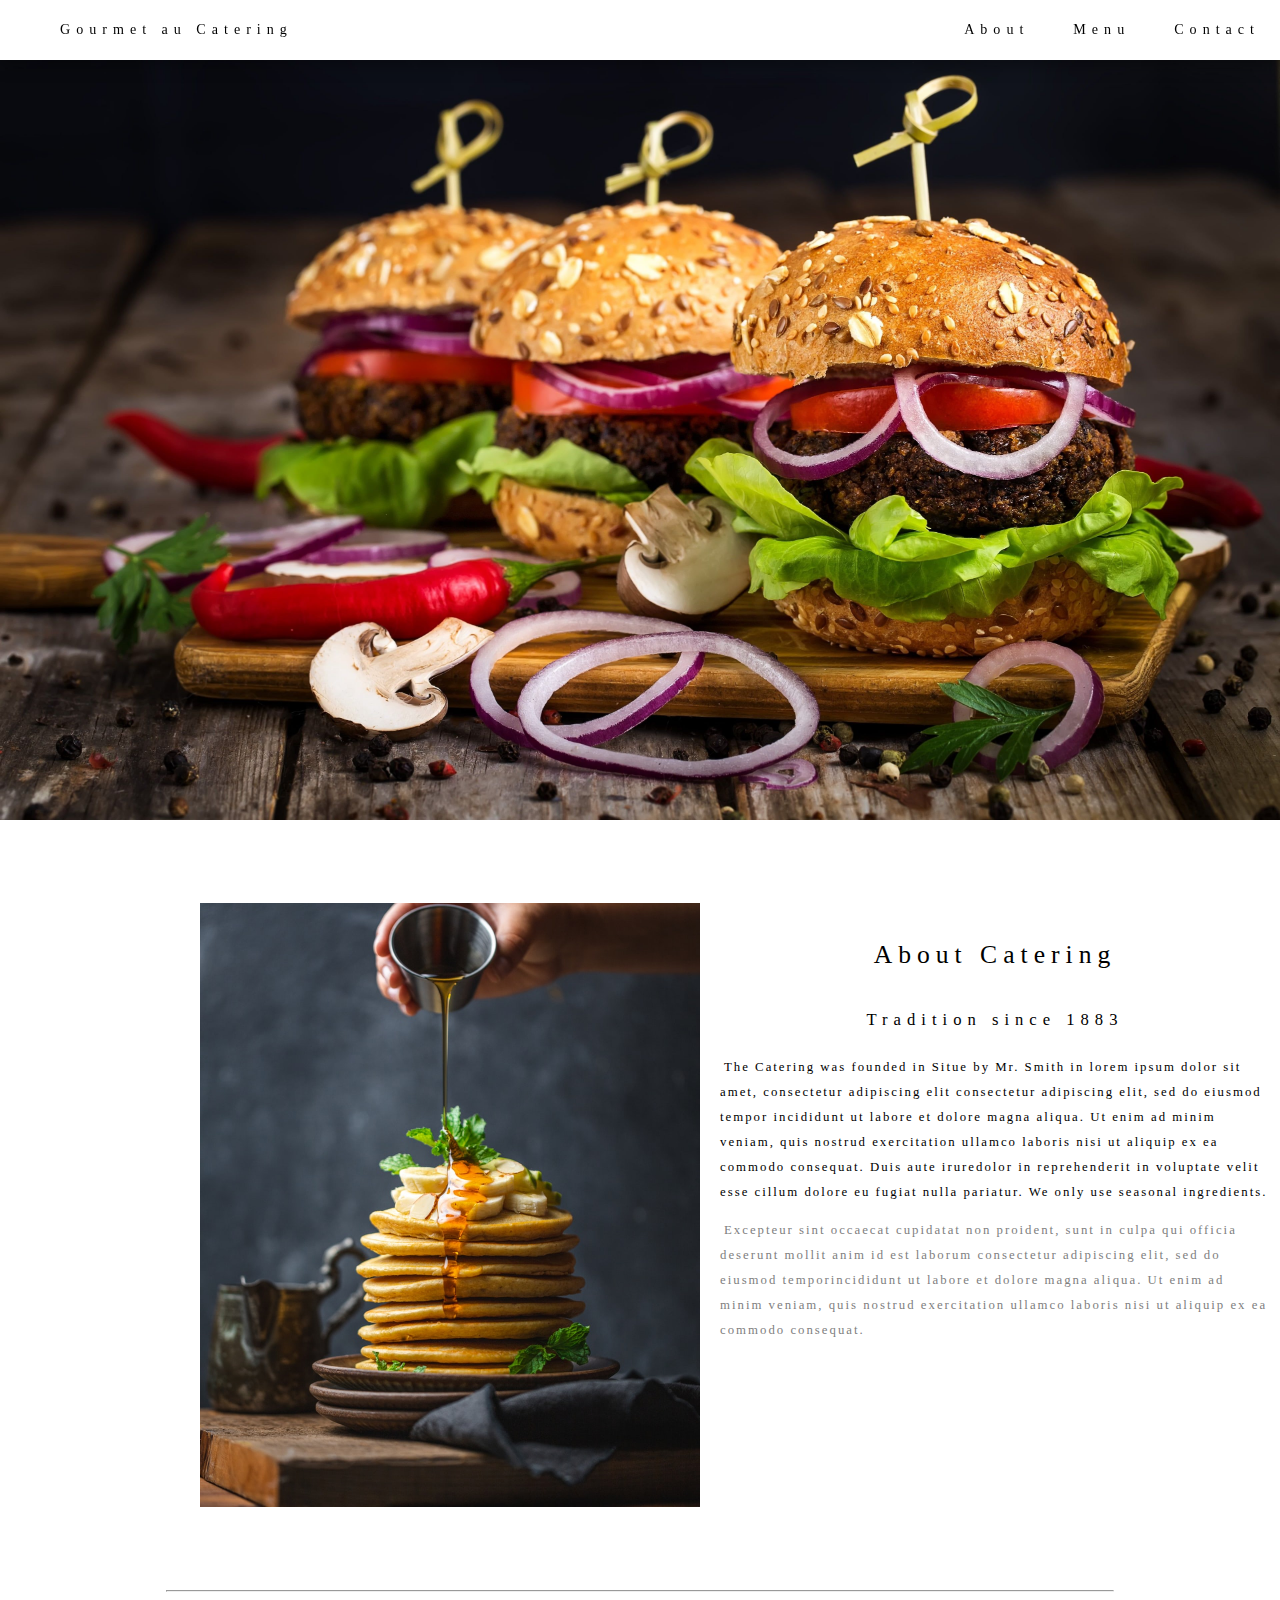
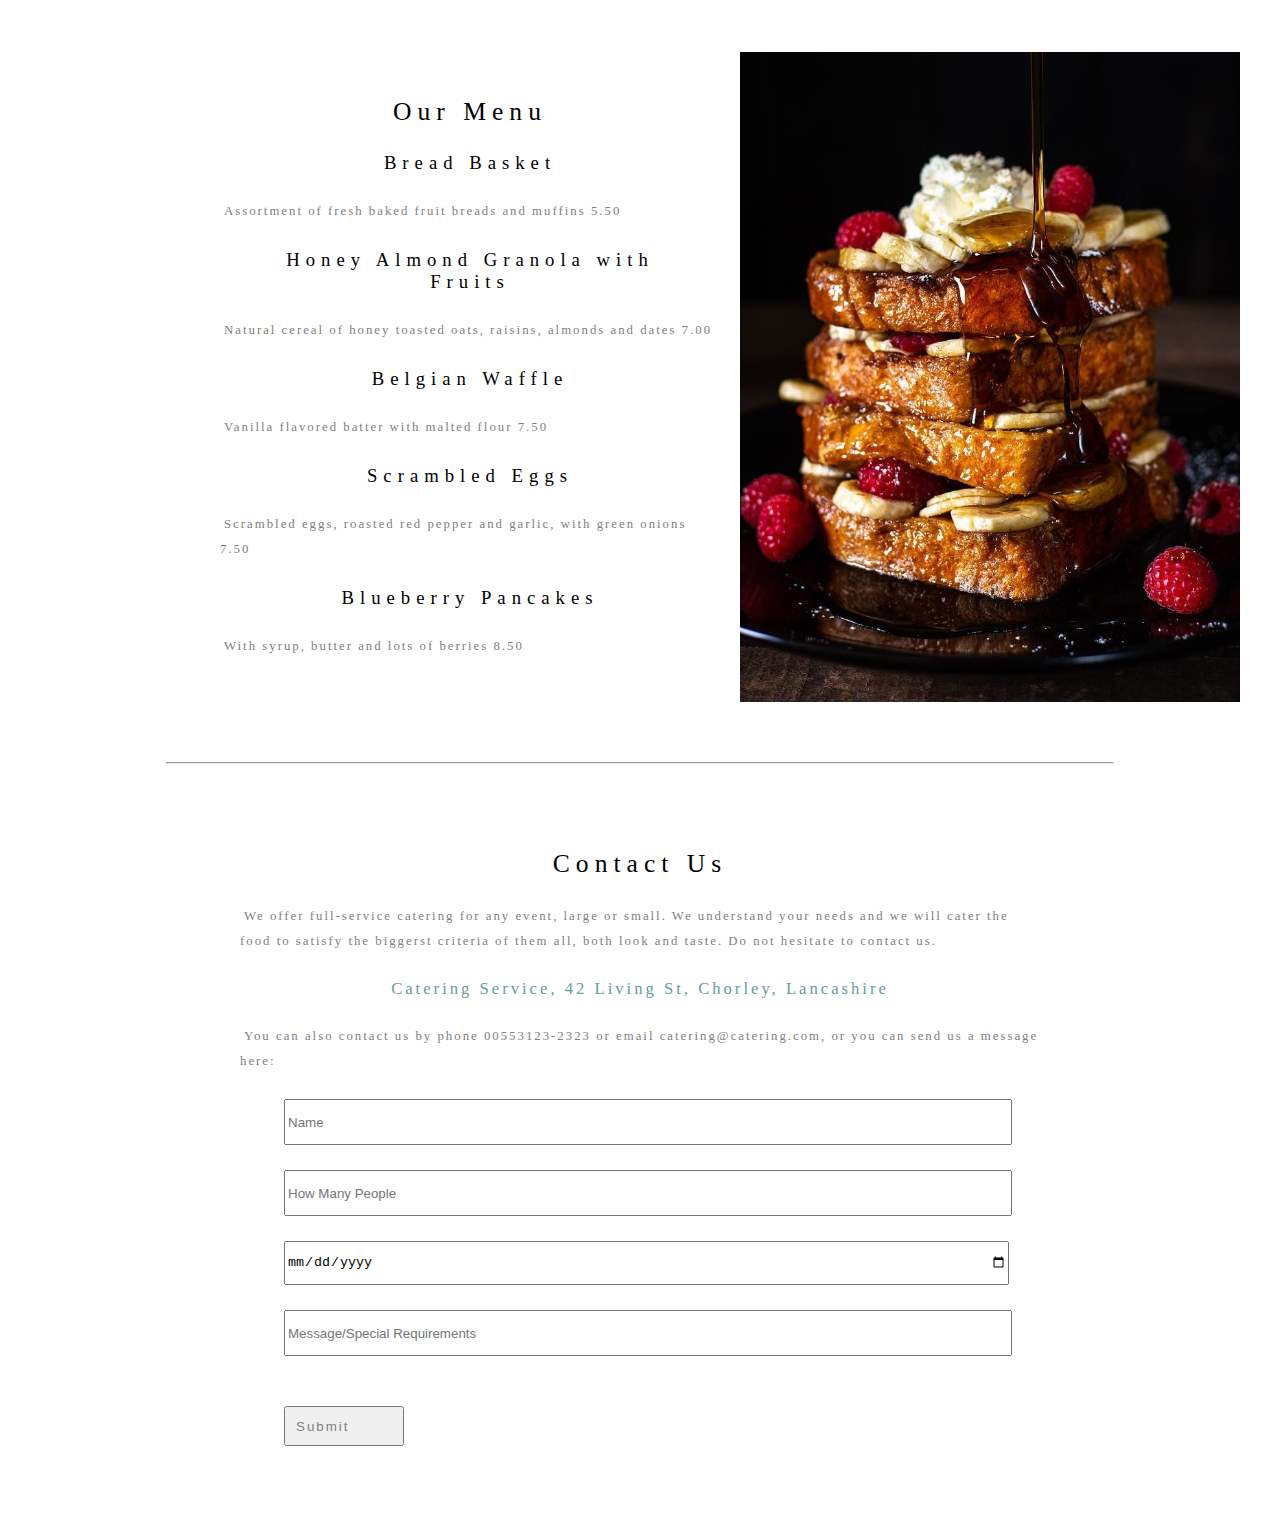
<file: Projects/Gourmet Project/index.html>
<!DOCTYPE html>
<html>
    <header>
        <meta charset="UTC-8">
        <meta name="viewport" content="width=device-width, initial-scale=1.0">
        <title>Gourmet</title>
        <link rel="stylesheet" href="stylesheet.css">
    </header>
    <body>
        <div class="header-container">
            <nav class="nav">
                <ul class="header-list">
                    <li>Gourmet au Catering</li>
                </ul>
                <ul>
                    <li>About</li>
                    <li>Menu</li>
                    <li>Contact</li>
                </ul>
            </nav>
        </div>

        <div class="head-image">Burger</div>


        <div class="about">
            <div class="about-image">Food</div>

            <div class="about-info">
                <h1>About Catering</h1>
                <h4>Tradition since 1883</h4>
                <p>
                    The Catering was founded in Situe by Mr. Smith in 
                    lorem ipsum dolor sit amet, consectetur adipiscing 
                    elit consectetur adipiscing elit, sed do eiusmod 
                    tempor incididunt ut labore et dolore magna aliqua. 
                    Ut enim ad minim veniam, quis nostrud exercitation 
                    ullamco laboris nisi ut aliquip ex ea commodo consequat.
                    Duis aute iruredolor in reprehenderit in voluptate 
                    velit esse cillum dolore eu fugiat nulla pariatur. 
                    We only use seasonal ingredients.
                </p>
                <p style="color: grey;">
                    Excepteur sint occaecat cupidatat non proident, 
                    sunt in culpa qui officia deserunt mollit anim id 
                    est laborum consectetur adipiscing elit,
                    sed do eiusmod temporincididunt ut labore et 
                    dolore magna aliqua. Ut enim ad minim veniam, 
                    quis nostrud exercitation ullamco laboris nisi 
                    ut aliquip ex ea commodo consequat.
                </p>
            </div>
        </div>

        <hr>

        <div class="menu">
            <div class="menu-info">
                <h1>Our Menu</h1>
                <h3>Bread Basket</h3>
                <p>Assortment of fresh baked fruit breads and muffins 5.50</p>
                <h3>Honey Almond Granola with Fruits</h3>
                <p>Natural cereal of honey toasted oats, raisins, almonds and dates 7.00</p>
                <h3>Belgian Waffle</h3>
                <p>Vanilla flavored batter with malted flour 7.50</p>
                <h3>Scrambled Eggs</h3>
                <p>Scrambled eggs, roasted red pepper and garlic, with green onions 7.50</p>
                <h3>Blueberry Pancakes</h3>
                <p>With syrup, butter and lots of berries 8.50</p>
            </div>

            <div class="menu-image">Menu</div>
        </div>

        <hr>
        <div class="contact">
            <h1>Contact Us</h1>
            <p>We offer full-service catering for any event,
                 large or small. We understand your needs and
                  we will cater the food to satisfy the 
                  biggerst criteria of them all, 
                  both look and taste. Do not hesitate to 
                  contact us.
            </p>
            <h4>Catering Service, 42 Living St, Chorley, Lancashire</h4>
            <p>You can also contact us by phone 00553123-2323 or email catering@catering.com, 
                or you can send us a message here:
            </p>

            <form action="/action_page.php" target="_blank">
                <p><input class="details" type="text" placeholder="Name" required name="Name"></p>
                
                <p><input class="details" type="text" placeholder="How Many People" required name="How Many People"></p>
                
                <p><input class="details" type="date" placeholder="Book Date" required name="Book Date"></p>

                <p><input class="details" type="text" placeholder="Message/Special Requirements" required name="Message/Special Requirements"></p>

                <p><input class="submit" type="submit" placeholder="Submit" required name="Submit"></p>
                
            </form>
        </div>
        
    </body>
</html>
</file>
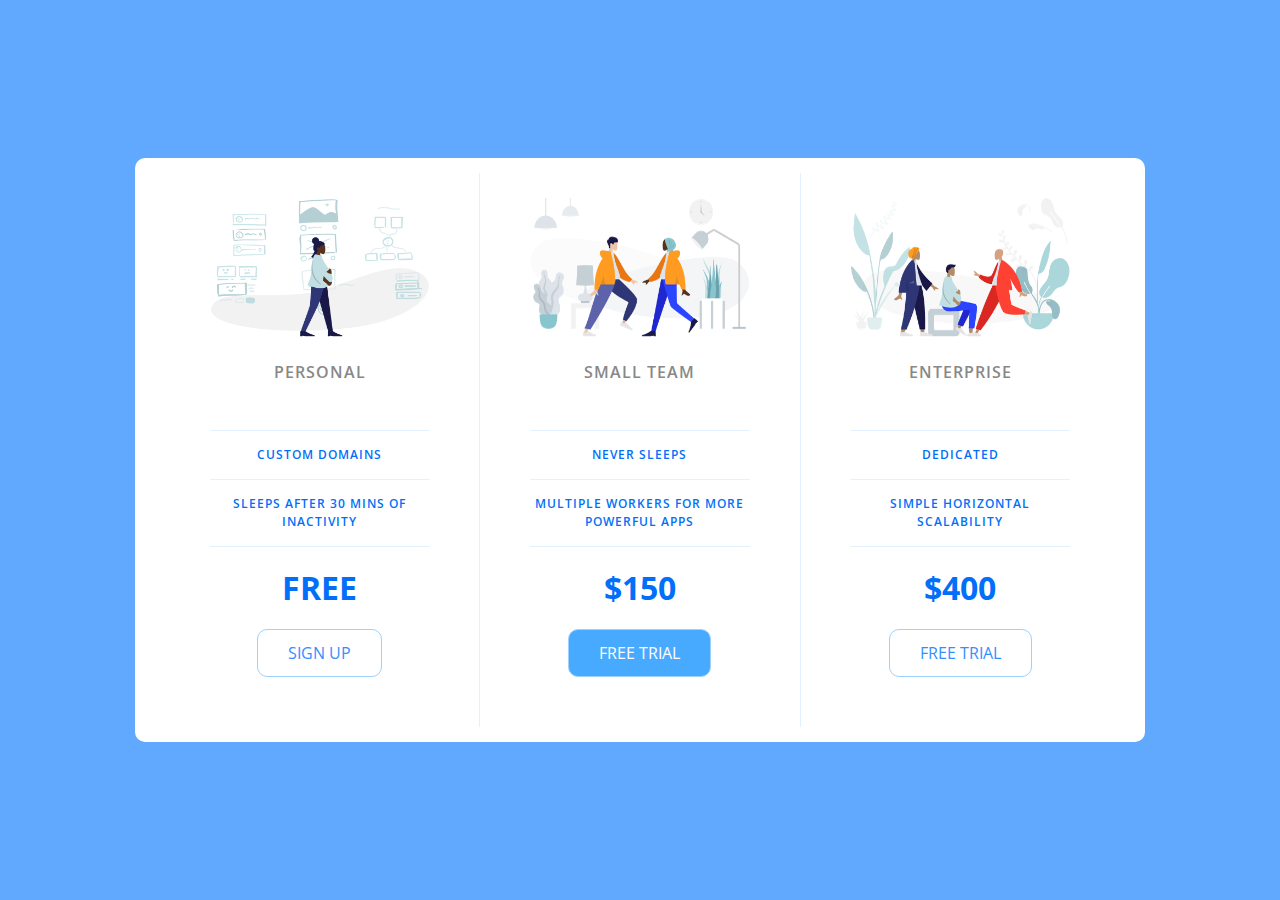
<file: Projects/PricingPanel/PriceTableStarter/index.html>
<!DOCTYPE html>
<html lang="en">

<head>
    <meta charset="UTF-8">
    <meta name="viewport" content="width=device-width, initial-scale=1.0">
    <title>Price Tiers</title>
    <link rel="stylesheet" href="https://fonts.googleapis.com/css?family=Open+Sans:400,600,700">
    <link rel="stylesheet" href="app.css">
</head>

<body>
    <div class="panel pricing-table">

        <div class="pricing-plan">
            <img src="icons/icon1.png" alt="" class="pricing-img">
            <h2 class="pricing-header">Personal</h2>
            <ul class="pricing-features">
                <li class="pricing-features-item">Custom domains</li>
                <li class="pricing-features-item">Sleeps after 30 mins of inactivity</li>
            </ul>
            <span class="pricing-price">Free</span>
            <a href="#/" class="pricing-button">Sign up</a>
        </div>

        <div class="pricing-plan">
            <img src="icons/icon2.png" alt="" class="pricing-img">
            <h2 class="pricing-header">Small team</h2>
            <ul class="pricing-features">
                <li class="pricing-features-item">Never sleeps</li>
                <li class="pricing-features-item">Multiple workers for more powerful apps</li>
            </ul>
            <span class="pricing-price">$150</span>
            <a href="#/" class="pricing-button is-featured">Free trial</a>
        </div>

        <div class="pricing-plan">
            <img src="icons/icon3.png" alt="" class="pricing-img">
            <h2 class="pricing-header">Enterprise</h2>
            <ul class="pricing-features">
                <li class="pricing-features-item">Dedicated</li>
                <li class="pricing-features-item">Simple horizontal scalability</li>
            </ul>
            <span class="pricing-price">$400</span>
            <a href="#/" class="pricing-button">Free trial</a>
        </div>

    </div>

</body>

</html>
</file>
<file: Projects/Gourmet Project/stylesheet.css>
body {
    margin: 0px;
    padding: 0px;
}

h1 {
    font-size: 2vw;
}

h4 {
    font-size: 1.3vw;
}

p {
    font-size: 1vw;
}

hr {
    margin: 0 13%;
}

.header-container {
    background-color: white;
    background-size: 100%;
    box-shadow: rgba(0, 0, 0, 0.35) 0px 5px 15px;
    z-index: 500;
    position: fixed;
    width: 100%;
    height: 60px;
}

.nav {
    display: flex;
    justify-content: space-between;
}

.header-list {
    list-style-type: none;
}

li {
    display: inline-block;
    margin: 5px 20px;
    padding-top: 0px;
    letter-spacing: 6px;
    font-size: 1.1vw;
}

.head-image {
    background-image: url(headburger.jpeg);
    background-position: center;
    background-size: 100%;
    background-repeat: no-repeat;
    height: 800px;
    padding-top: 20px;
}

/* About */

.about {
    height: 650px;
    width: 100;
    padding: 60px 200px;
    max-width: 100%;
}

.about-image {
    background-image: url(AboutImage.jpeg);
    background-position: center;
    background-size: 100%;
    background-repeat: no-repeat;
    display: inline-block;
    height: 650px;
    width: 500px;
    text-indent: -9999999px;
}

.about-info {
    display: inline-block;
    position: absolute;
    height: 650px;
    width: 550px;
    text-align: center;
    margin: 20px;
}

.about-info h1,
h3,
h4 {
    letter-spacing: 6px;
    font-weight: lighter;
    margin: 40px;
}

.about-info p {
    display: block;
    letter-spacing: 2px;
    text-align: left;
    text-indent: 4px;
    line-height: 25px;
}

/* Menu */

.menu {
    height: 650px;
    width: 100;
    padding: 60px 200px;
}

.menu-info {
    display: inline-block;
    height: 650px;
    width: 500px;
    text-align: center;
    margin: 20px;
}

.menu-info h1,
h3,
h4 {
    letter-spacing: 6px;
    font-weight: lighter;
    margin: 25px 40px;
}

.menu-image {
    background-image: url(MenuImage.jpeg);
    background-position: center;
    background-size: 140%;
    background-repeat: no-repeat;
    display: inline-block;
    height: 650px;
    width: 500px;
    text-indent: -9999999px;
    position: absolute;
}

.menu-info p {
    color: grey;
    display: block;
    letter-spacing: 2px;
    text-align: left;
    text-indent: 4px;
    line-height: 25px;
}

/* Contact */

.contact {
    height: 650px;
    width: 100;
    padding: 60px 200px;
}


.contact h1,
h4 {
    letter-spacing: 6px;
    font-weight: lighter;
    margin: 25px 40px;
    text-align: center;
}

.contact h4 {
    color: cadetblue;
    letter-spacing: 3px;
    font-weight: lighter;
    margin: 25px 40px;
    text-align: center;
}

.contact p {
    color: grey;
    display: block;
    letter-spacing: 2px;
    text-align: left;
    text-indent: 4px;
    line-height: 25px;
    margin: 25px 40px;
}

.details {
    margin: 0 40px;
    height: 40px;
    width: 90%;
}

.submit {
    color: grey;
    letter-spacing: 2px;
    text-align: left;
    text-indent: 4px;
    line-height: 25px;
    margin: 25px 40px;
    height: 40px;
    width: 120px;
}
</file>
<file: Projects/PricingPanel/PriceTableStarter/app.css>
html,
body,
div,
span,
applet,
object,
iframe,
h1,
h2,
h3,
h4,
h5,
h6,
p,
blockquote,
pre,
a,
abbr,
acronym,
address,
big,
cite,
code,
del,
dfn,
em,
img,
ins,
kbd,
q,
s,
samp,
small,
strike,
strong,
sub,
sup,
tt,
var,
b,
u,
i,
center,
dl,
dt,
dd,
ol,
ul,
li,
fieldset,
form,
label,
legend,
table,
caption,
tbody,
tfoot,
thead,
tr,
th,
td,
article,
aside,
canvas,
details,
embed,
figure,
figcaption,
footer,
header,
hgroup,
menu,
nav,
output,
ruby,
section,
summary,
time,
mark,
audio,
video {
    margin: 0;
    padding: 0;
    border: 0;
    font-size: 100%;
    font: inherit;
    vertical-align: baseline;
}

/* HTML5 display-role reset for older browsers */
article,
aside,
details,
figcaption,
figure,
footer,
header,
hgroup,
menu,
nav,
section {
    display: block;
}

body {
    line-height: 1;
}

ol,
ul {
    list-style: none;
}

blockquote,
q {
    quotes: none;
}

blockquote:before,
blockquote:after,
q:before,
q:after {
    content: '';
    content: none;
}

table {
    border-collapse: collapse;
    border-spacing: 0;
}
























html {
    box-sizing: border-box;
    font-family: 'Open Sans', sans-serif;
}


body {
    background-color: #60a9ff;
    display: flex;
    justify-content: center;
    align-items: center;
    min-height: 100vh;
}

.panel {
    background-color: white;
    border-radius: 10px;
    padding: 15px 25px;
    width: 100%;
    max-width: 960px;
    display: flex;
    flex-direction: column;
    text-align: center;
    text-transform: uppercase;
}

.pricing-plan {
    border-bottom: 1px solid #e1f1ff;
}

.pricing-plan:last-child {
    border-bottom: none;
}

.pricing-img {
    margin-bottom: 25px;
    width: 100%;
}

.pricing-header {
    color: #888;
    font-weight: 600;
    letter-spacing: 1px;
}

.pricing-features {
    margin: 50px 0 25px;
    color: #016ff9;
}

.pricing-features-item {
    font-weight: 600;
    letter-spacing: 1px;
    font-size: 12px;
    line-height: 1.5;
    padding: 15px 0;
    border-top: 1px solid #e1f1ff;
}

.pricing-features-item:last-child {
    border-bottom: 1px solid #e1f1ff;
}

.pricing-price {
    color: #016ff9;
    display: block;
    font-size: 32px;
    font-weight: 700;
}

.pricing-button {
    border: 1px solid #9dd1ff;
    border-radius: 10px;
    color: #348efe;
    display: inline-block;
    padding: 15px 30px;
    text-decoration: none;
    margin: 25px 0;
    transition: all 200ms ease-in-out;
}

.pricing-button:hover,
.pricing-button:focus {
    background-color: #016ff9;
    color: white;
}

.pricing-button.is-featured {
    background-color: #48aaff;
    color: white;
}

.pricing-button.is-featured:hover,
.pricing-button.is-featured:focus {
    background-color: #016ff9;
}

@media (min-width:900px) {
    .panel {
        flex-direction: row;
    }

    .pricing-plan {
        border-bottom: none;
        border-right: 1px solid #e1f1ff;
        padding: 25px 50px;
    }

    .pricing-plan:last-child {
        border-right: none;
    }
}
</file>
